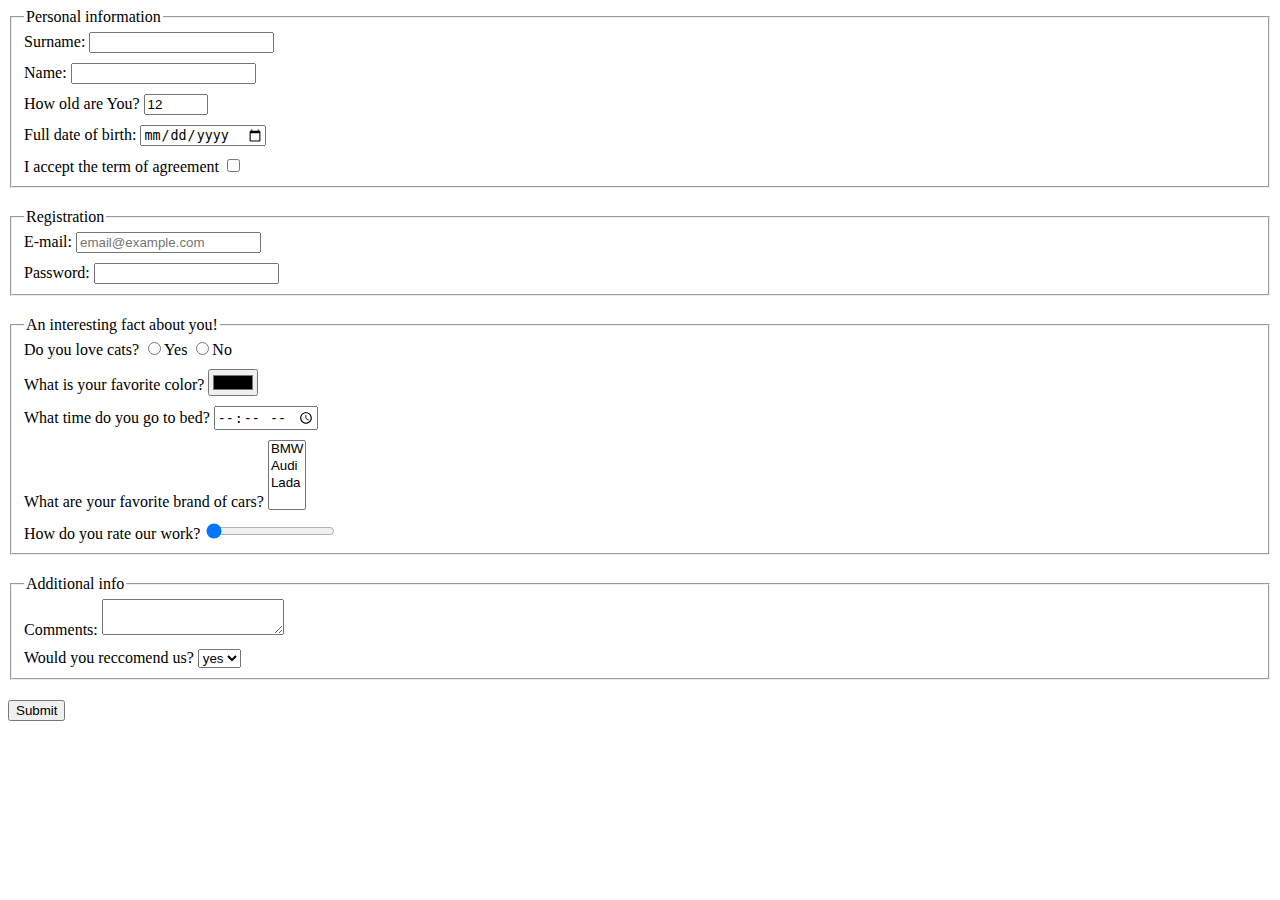
<file: index.html>
<!doctype html><html lang="en"><head><meta charset="UTF-8"><meta name="viewport" content="width=device-width, user-scalable=no, initial-scale=1.0, maximum-scale=1.0, minimum-scale=1.0"><meta http-equiv="X-UA-Compatible" content="ie=edge"><title>HTML Form</title><link rel="stylesheet" href="style.652acea9.css"></head><body> <form action="https://mate-academy-form-lesson.herokuapp.com/create-application" method="post"> <fieldset class="form__fieldset"> <legend>Personal information</legend> <label class="form__label"> Surname: <input type="text" name="surname" autocomplete="off"> </label> <label class="form__label"> Name: <input type="text" name="name" autocomplete="off"> </label> <label class="form__label"> How old are You? <input type="number" name="age" value="12" min="1" max="100"> </label> <label class="form__label"> Full date of birth: <input type="date" name="dateOfBirth" required> </label> <label class="form__label"> I accept the term of agreement <input type="checkbox"> </label> </fieldset> <fieldset class="form__fieldset"> <legend>Registration</legend> <label class="form__label"> E-mail: <input type="email" name="email" placeholder="email@example.com" required> </label> <label class="form__label"> Password: <input type="password" name="password" minlength="8" maxlength="32" required> </label> </fieldset> <fieldset class="form__fieldset"> <legend>An interesting fact about you!</legend> <label class="form__label"> Do you love cats? <input type="radio" name="doLoveCats" value="yes">Yes <input type="radio" name="doLoveCats" value="no">No </label> <label class="form__label"> What is your favorite color? <input type="color" name="color" required> </label> <label class="form__label"> What time do you go to bed? <input type="time" name="time"> </label> <label class="form__label"> What are your favorite brand of cars? <select name="car" multiple required size="4"> <option value="bmw">BMW</option> <option value="audi">Audi</option> <option value="lada">Lada</option> <option disabled></option> </select> </label> <label class="form__label"> How do you rate our work? <input type="range" name="rate" value="0"> </label> </fieldset> <fieldset class="form__fieldset"> <legend>Additional info</legend> <label class="form__label"> Comments: <textarea name="comments" cols="20" rows="2"></textarea> </label> <label class="form__label"> Would you reccomend us? <select name="reccomendation"> <option value="yes">yes</option> <option value="no">no</option> </select> </label> </fieldset> <button type="submit">Submit</button> </form> <script type="text/javascript" src="main.e97352c4.js"></script> </body></html>
</file>
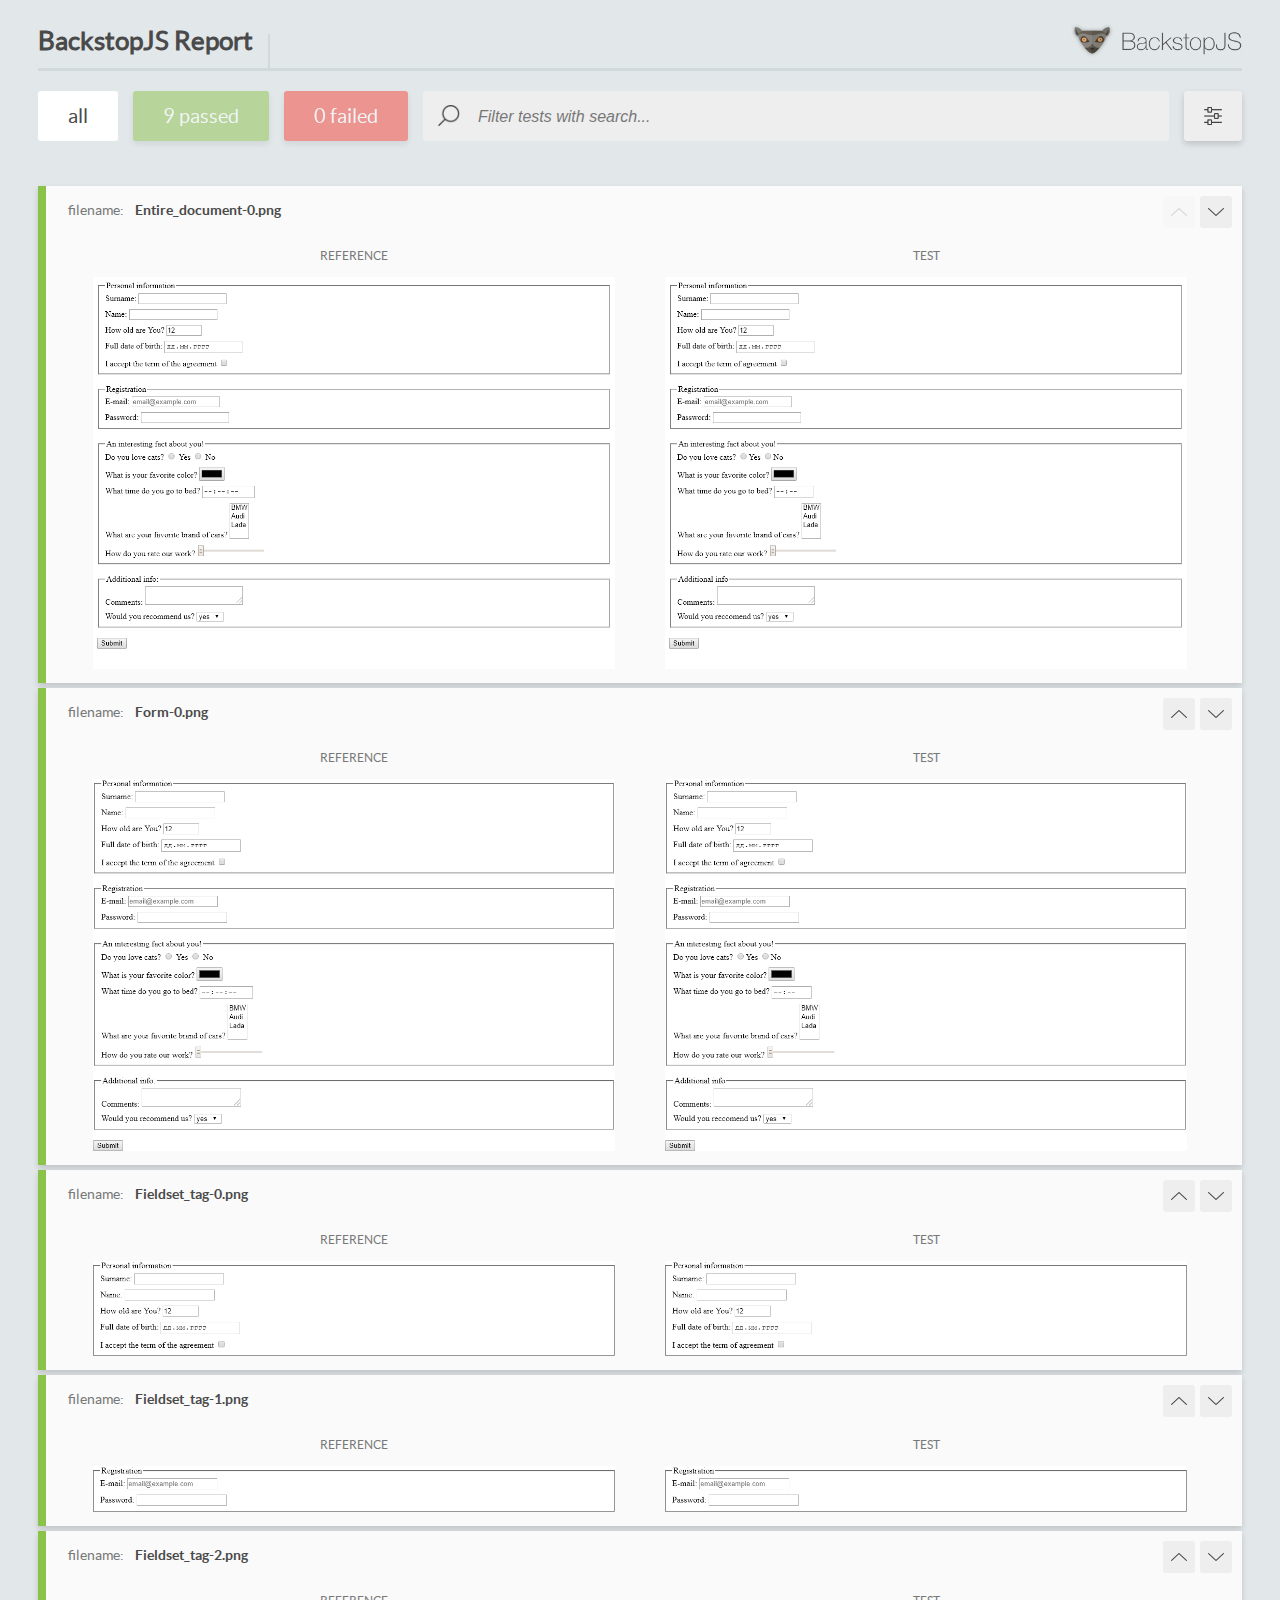
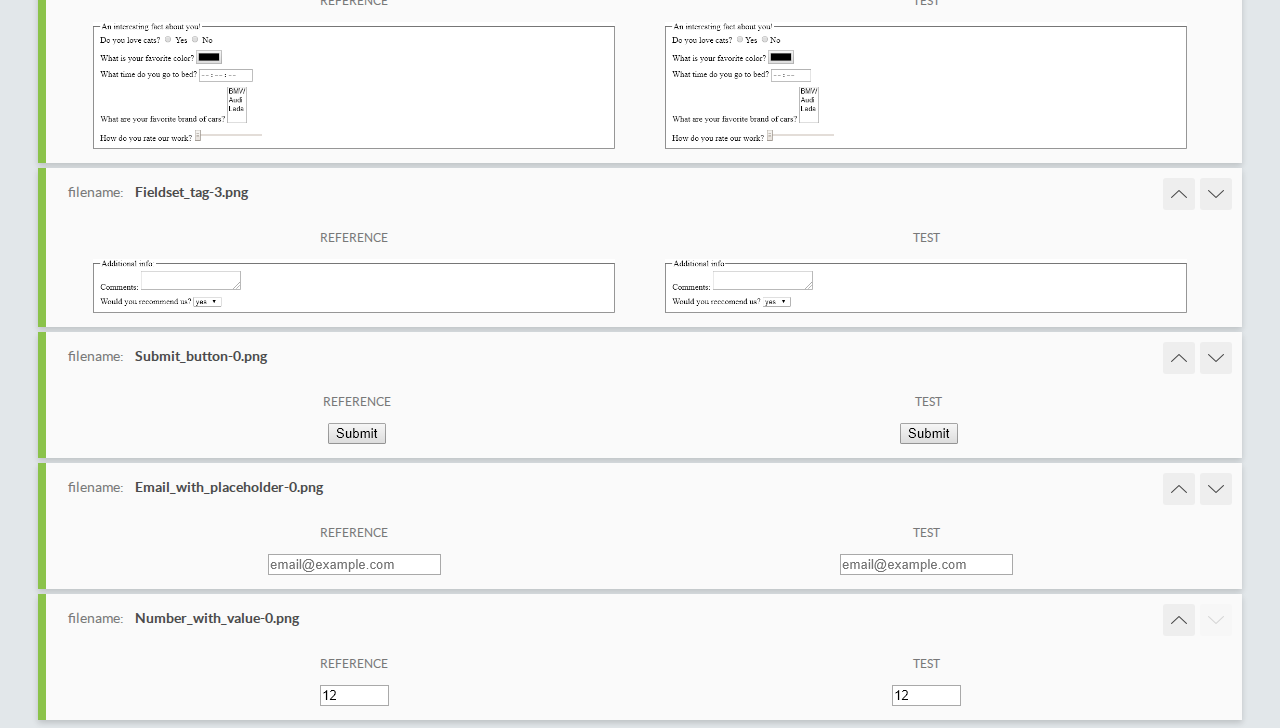
<file: report/html_report/index.html>
<!DOCTYPE html>
<html>
  <head>
    <meta charset="utf-8">
    <title>BackstopJS Report</title>

    <style>
      @font-face {
          font-family: 'latoregular';
          src: url('./assets/fonts/lato-regular-webfont.woff2') format('woff2'),
              url('./assets/fonts/lato-regular-webfont.woff') format('woff');
          font-weight: 400;
          font-style: normal;
      }
      @font-face {
          font-family: 'latobold';
          src: url('./assets/fonts/lato-bold-webfont.woff2') format('woff2'),
              url('./assets/fonts/lato-bold-webfont.woff') format('woff');
          font-weight: 700;
          font-style: normal;
      }

      .ReactModal__Body--open {
          overflow: hidden;
      }
      .ReactModal__Body--open .header {
        display: none;
      }

    </style>
  </head>
  <body style="background-color: #E2E7EA">
    <div id="root">

    </div>
    <script type="text/javascript">
      function report (report) { // eslint-disable-line no-unused-vars
        window.tests = report;
      }
    </script>
    <script type="text/javascript" src="config.js"></script>
    <script type="text/javascript" src="index_bundle.js"></script>
  </body>
</html>
</file>
<file: style.652acea9.css>
.form__fieldset:not(:last-child){margin-bottom:20px}.form__label:not(:last-child){display:block;margin-bottom:10px}
/*# sourceMappingURL=style.652acea9.css.map */
</file>
